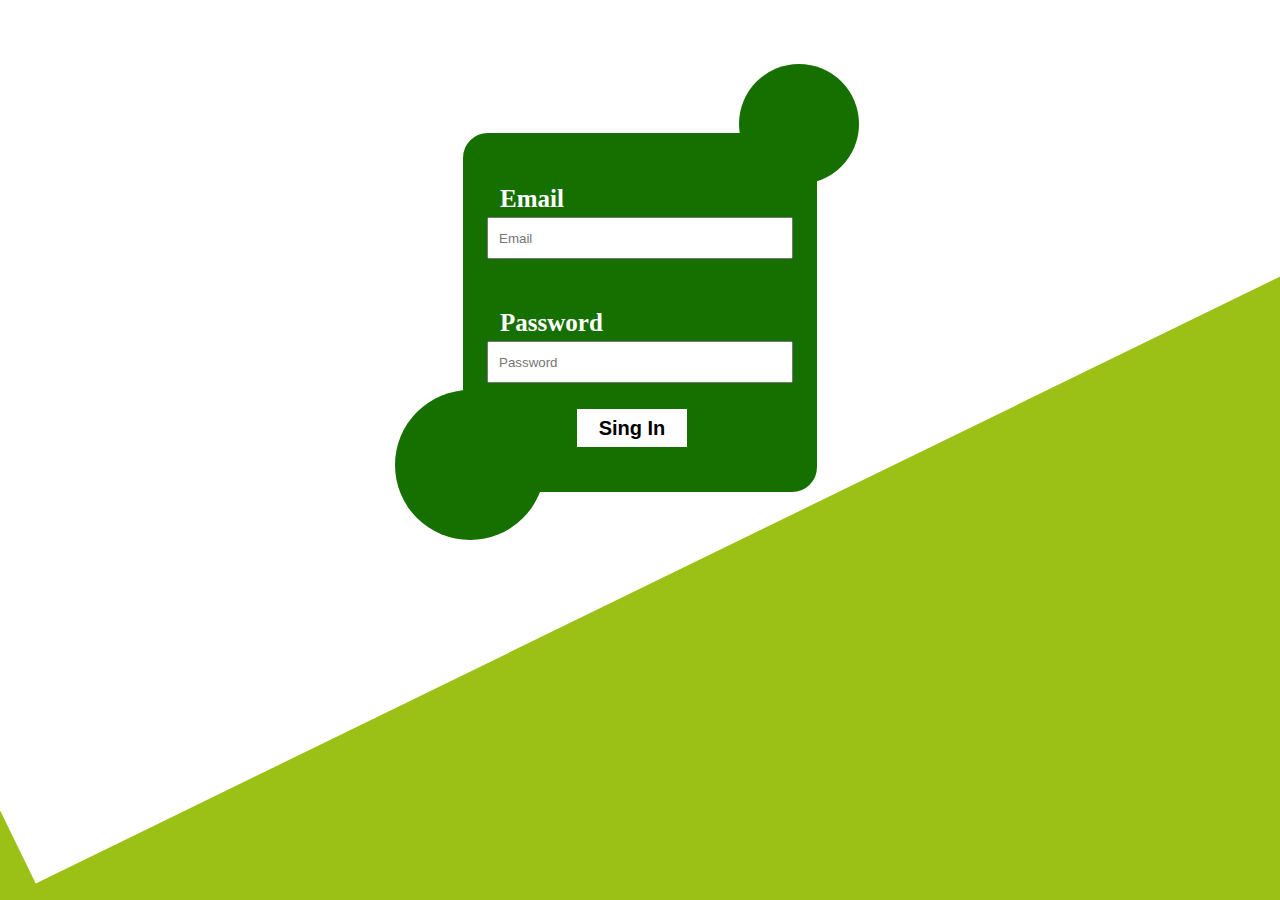
<file: signIn.html>
<!DOCTYPE html>
<html lang="en">
<head>
    <meta charset="UTF-8">
    <meta name="viewport" content="width=device-width, initial-scale=1.0">
    <link rel="stylesheet" href="sign.css">
    <title>Sign In</title>
</head>
<body>

    <div class="background-1"></div>
    <div class="background-2"></div>
    <div class="background-3"></div>



    <div class="contaner">

        <!-- email -->
        <div class="email-div">
            <label for="email">Email</label>
            <br>
            <input type="text" name="email" id="email" placeholder="Email">
        </div>

        <!-- password -->
        <div class="password-div">
            <label for="password">Password</label>
            <br>
            <input type="password" name="password" id="password" placeholder="Password">
        </div>

        <!-- btn -->
        <button onclick="signIn(); otherpage()">Sing In</button>
        
    </div>
</body>
</html>
</file>
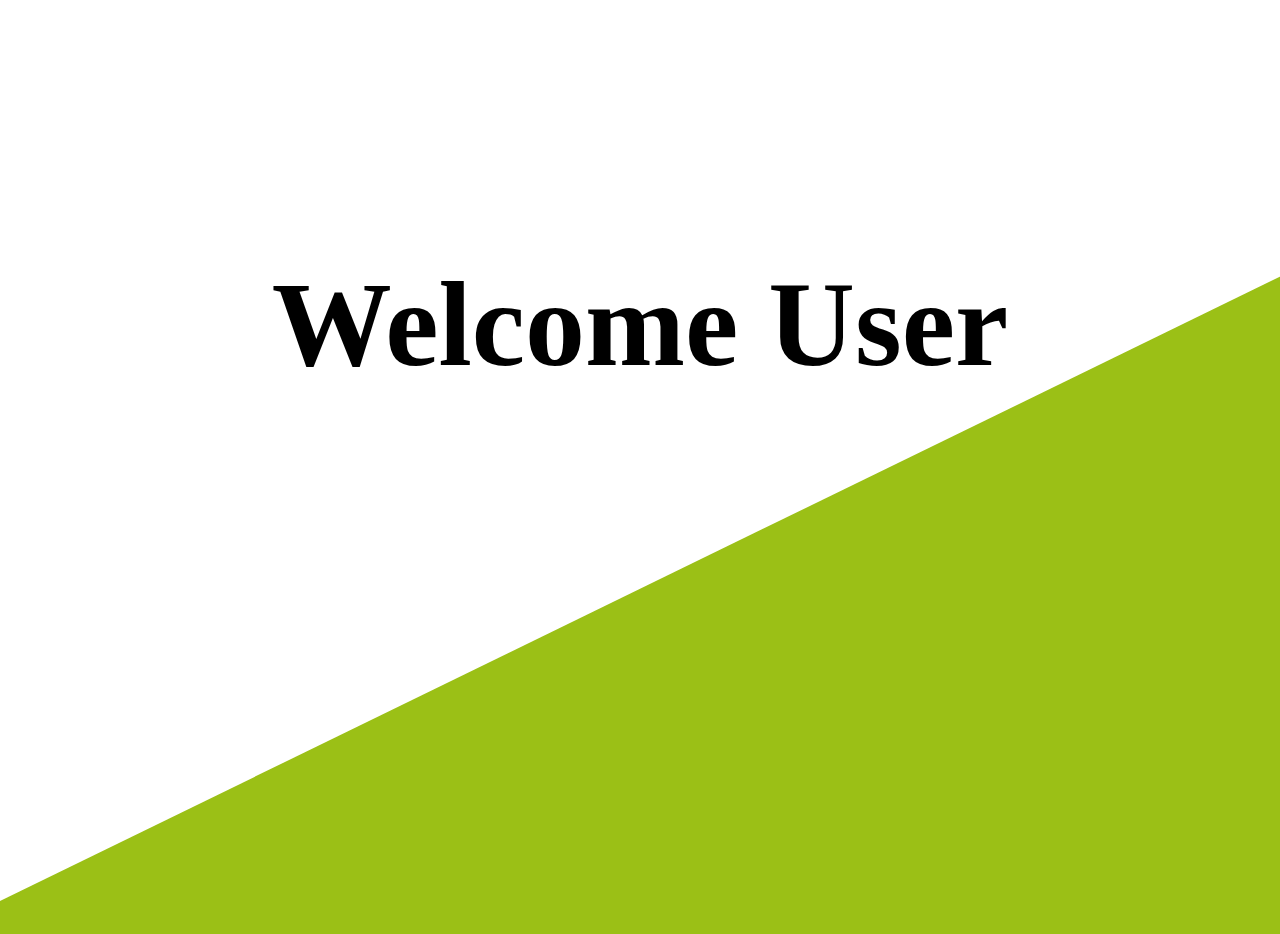
<file: Welcome.html>
<!DOCTYPE html>
<html lang="en">

<head>
    <meta charset="UTF-8">
    <meta name="viewport" content="width=device-width, initial-scale=1.0">
    <title>Welcome</title>

    <style>
        body {
            margin: 0%;
            padding: 0%;
            display: flex;
            justify-content: center;
            overflow: hidden;
            background-color: rgb(155, 192, 22);
        }

        h1 {
            margin-top: 20%;
            font-size: 120px;
            z-index: 2;
        }

        .background-3 {
            position: absolute;
            width: 156%;
            height: 96%;
            margin-top: -324px;
            background-color: rgb(255, 255, 255);
            rotate: -26deg;
        }


        @media only screen and (max-width: 320px) {
            .background-3 {
                width: 280%;
            }

            h1 {
                margin-top: 89%;
                font-size: 46px;
            }
        }
    </style>
</head>

<body>

    <div class="background-3"></div>

    <h1>Welcome User</h1>
</body>

</html>
</file>
<file: sign.css>
body{
    margin: 0%;
    padding: 0%;
    display: flex;
    justify-content: center;
    overflow: hidden;
    background-color: rgb(155, 192, 22);
}


.contaner{
    width: 350px;
    height: 355px;
    border: 2px solid rgb(22, 112, 0);
    border-bottom-left-radius: 33px;
    border-top-right-radius: 33px;
    margin-top: 133px;
    background-color: rgb(22, 112, 0);
    z-index: 3;
    border-bottom-right-radius: 25px;
    border-top-left-radius: 25px;
}


.background-1{
    position: absolute;
    width: 120px;
    height: 120px;
    margin-top: 64px;
    background-color: rgb(22, 112, 0);
    border-radius: 200px;
    margin-left: 317px;
    z-index: 2;
}


.background-2{
    position: absolute;
    width: 150px;
    height: 150px;
    background-color: rgb(22, 112, 0);
    margin-top: 390px;
    margin-left: -340px;
    border-radius: 99px;
    z-index: 2;
}


.background-3{
    position: absolute;
    width: 138%;
    height: 96%;
    margin-top: -324px;
    background-color: rgb(255, 255, 255);
    rotate: -26deg;
}

input{
    width: 290px;
    height: 36px;
    margin-left: 22px;
    margin-top: 4px;
    padding-left: 10px;
}

label{
    font-size: 25px;
    margin-left: 35px;
    color: white;
    font-weight: 600;
}

.contaner div{
    margin-top: 50px;
}

button{
    margin-left: 32%;
    margin-top: 26px;
    width: 110px;
    height: 38px;
    font-size: 20px;
    color: rgb(0, 0, 0);
    font-weight: 600;
    background-color: white;
    border: none;
    cursor: pointer;
}


@media only screen and (max-width: 320px) {
    .contaner{
        width: 280px;
    }

    input{
        width: 240px;
        margin-left: 13px;
    }
    
    .background-3{
        width: 280%;
    }

    p{
        font-size: 16px;
        margin-top: 20px;
        margin-left: 20px;
    }

    .background-2{
        display: none;
    }

    .background-1{
        display: none;
    }
}
</file>
